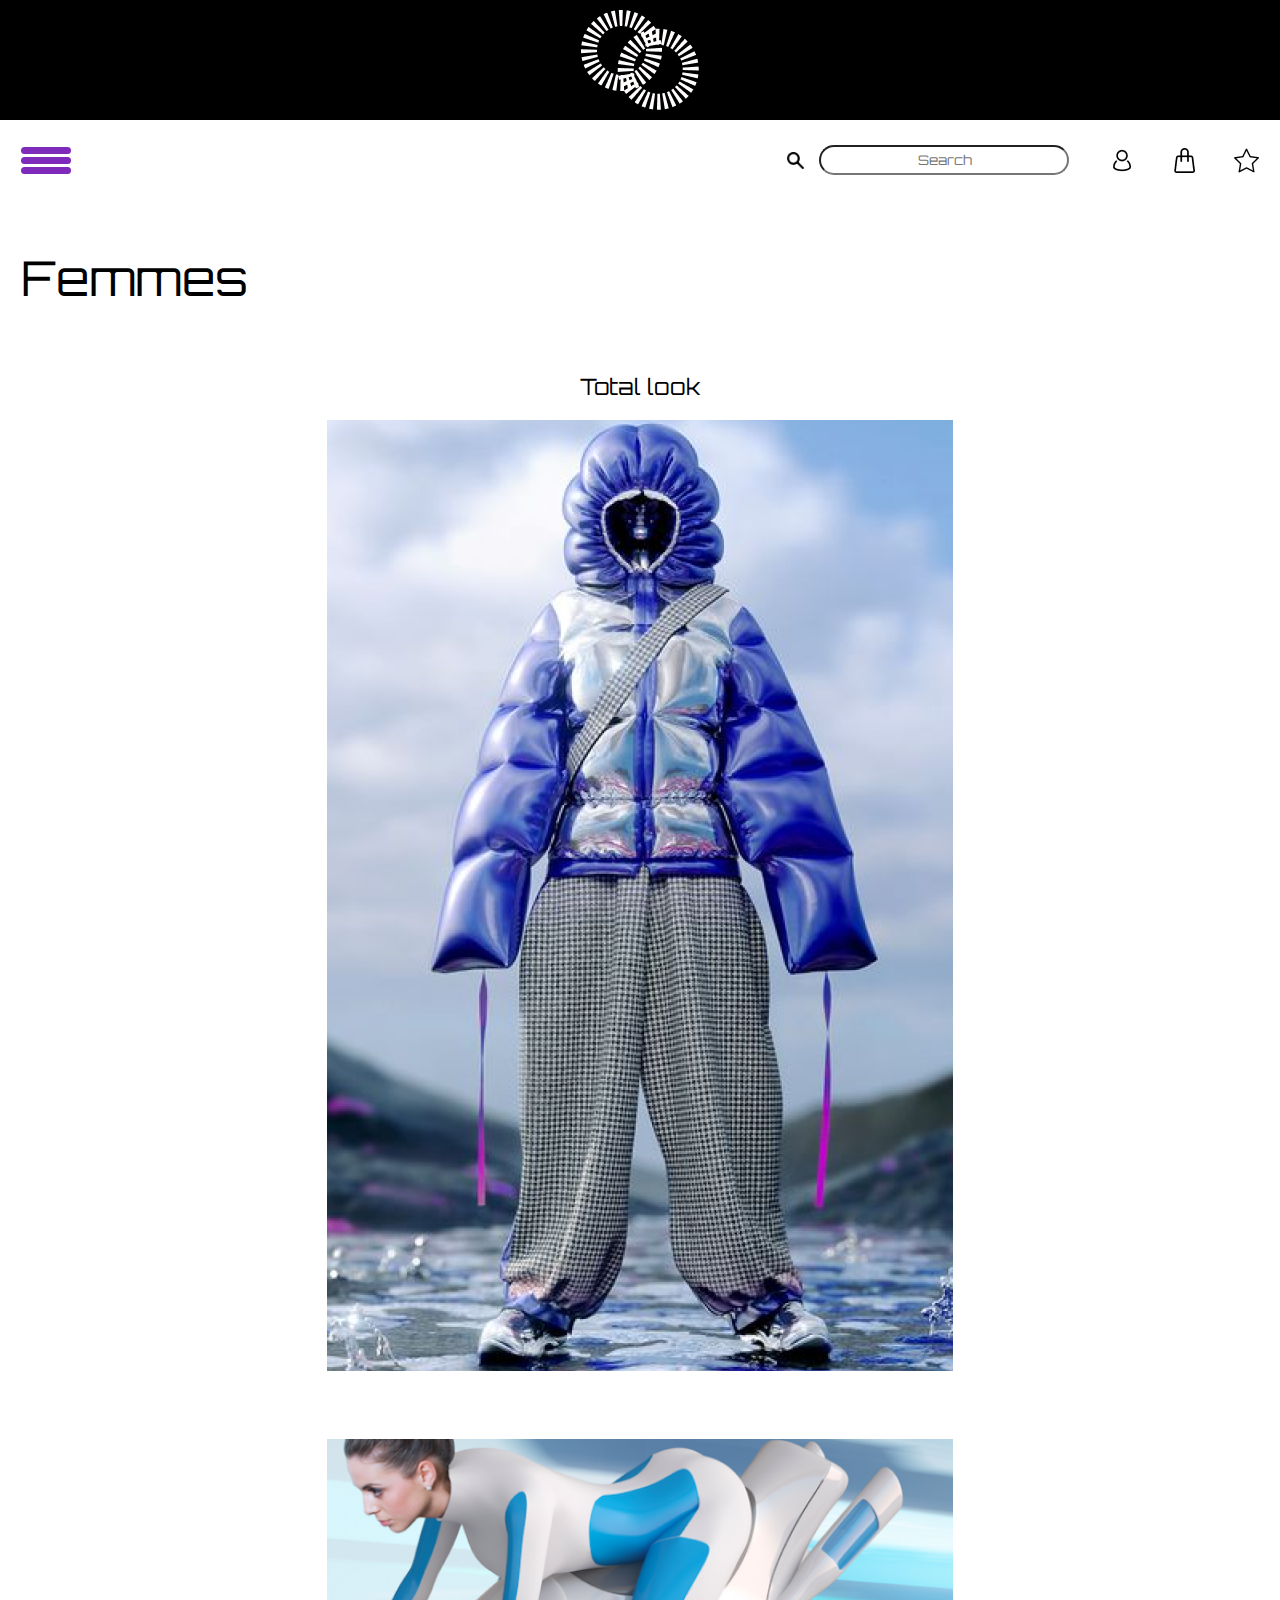
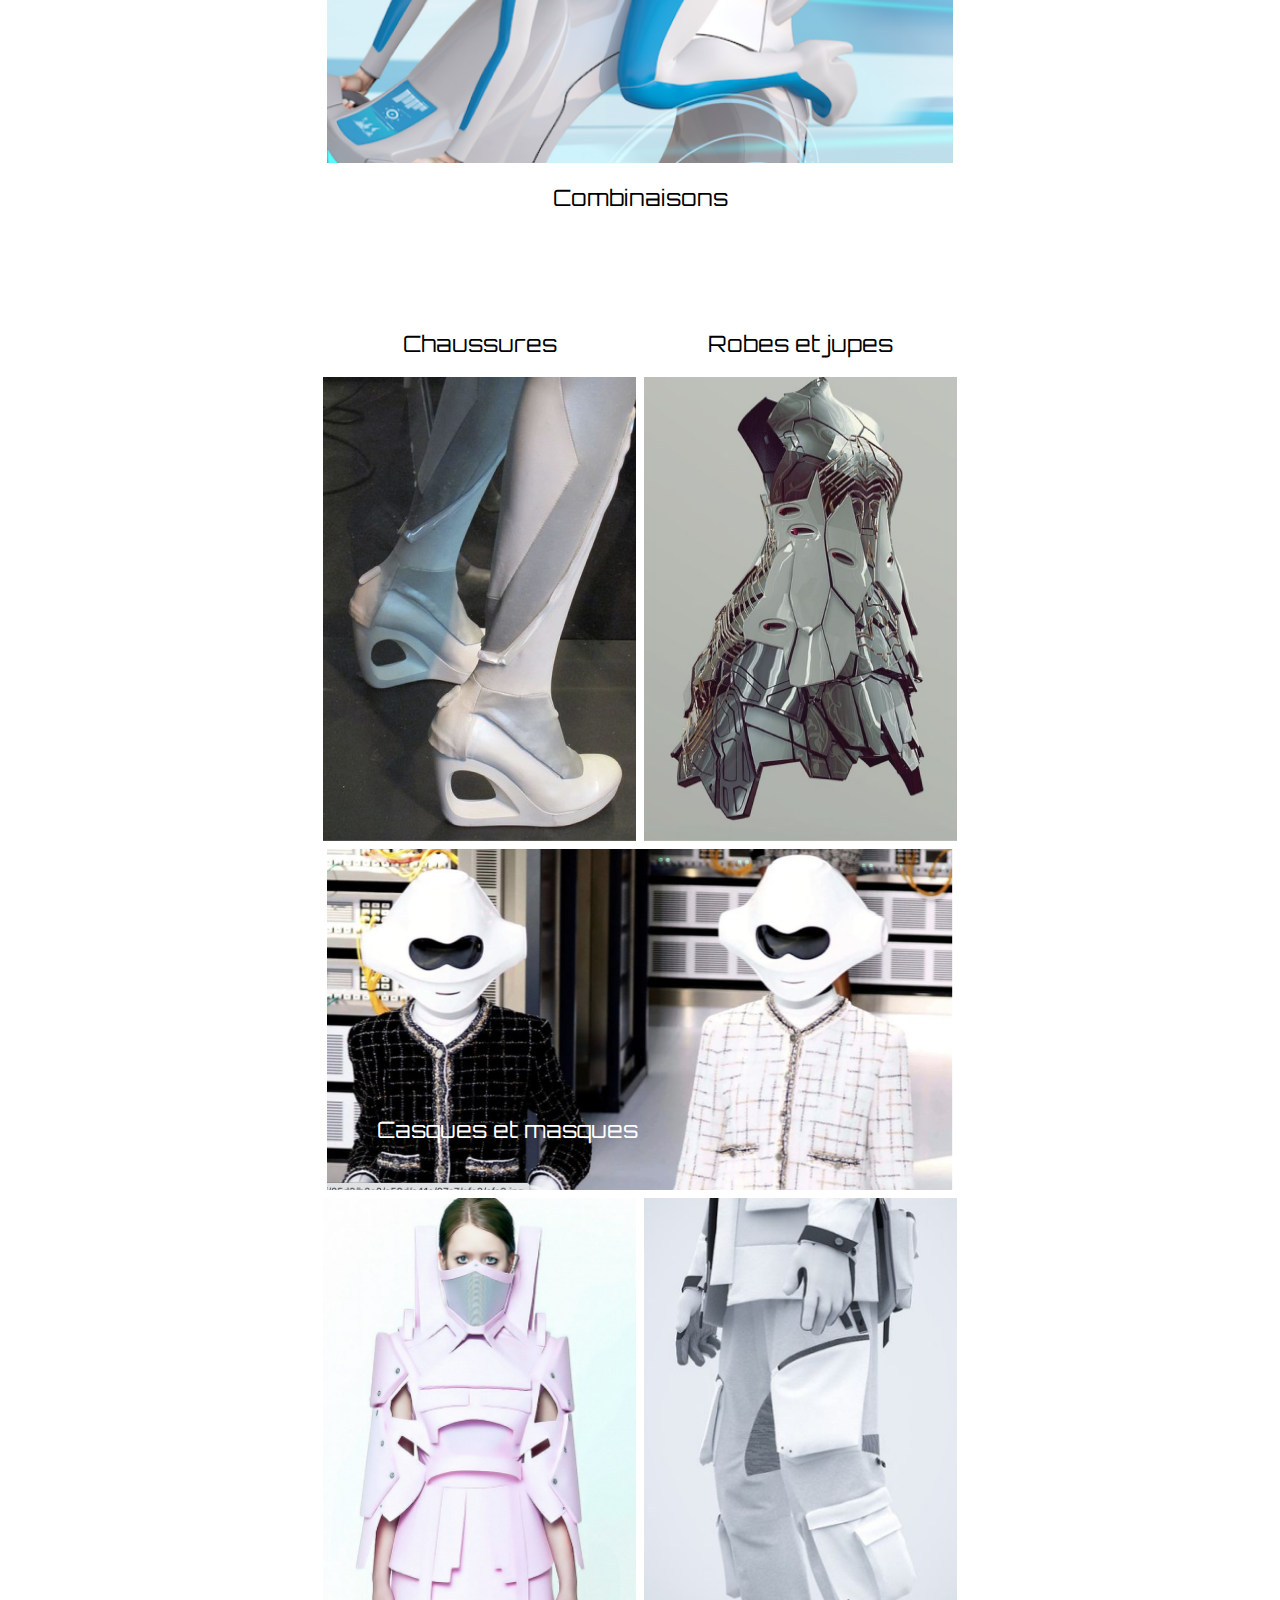
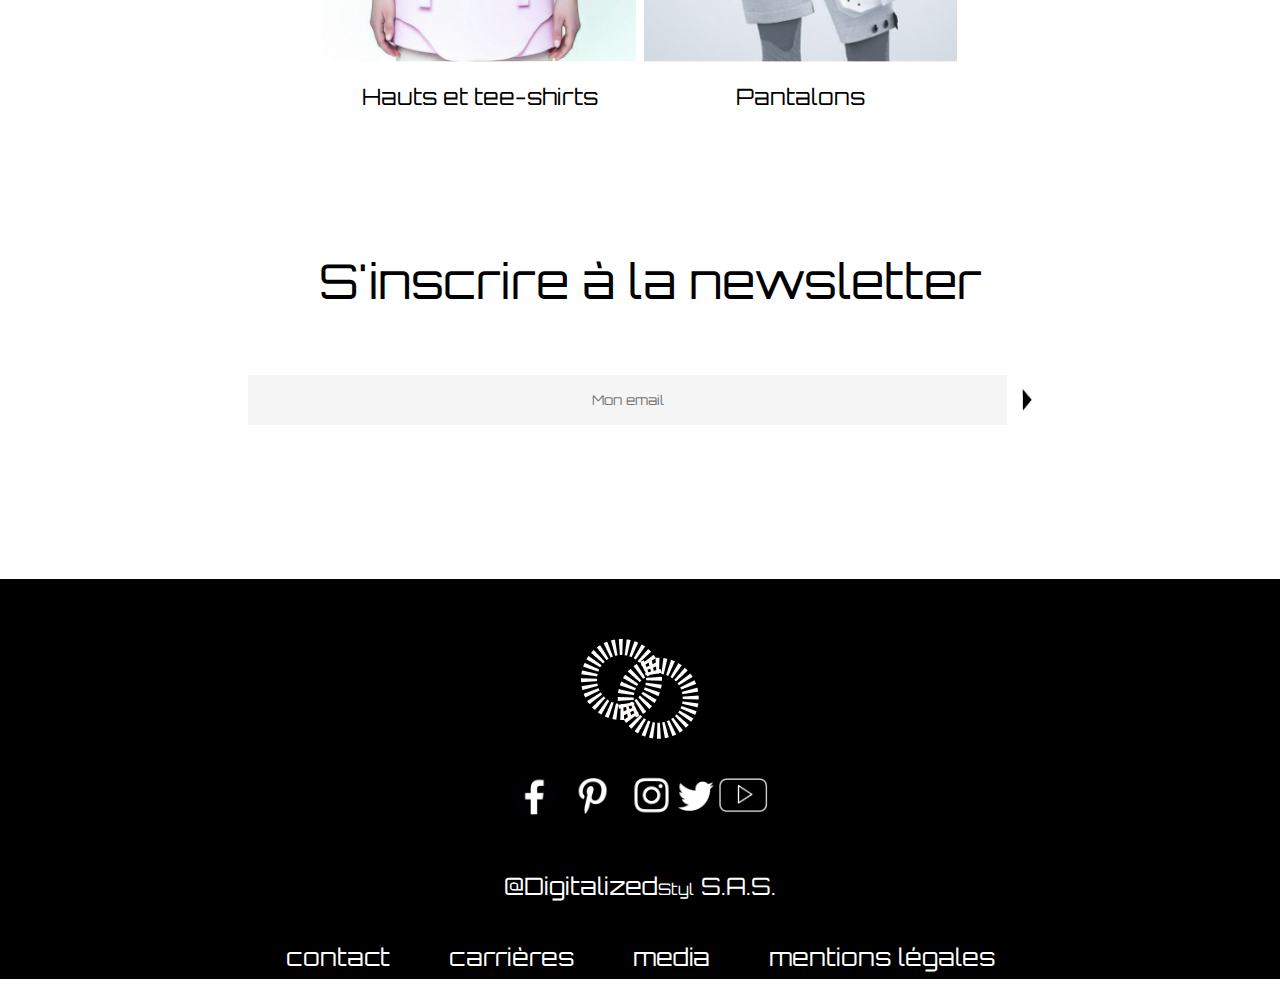
<file: categorie.html>
<!DOCTYPE html>
<html lang="fr">
    <head>
        <meta charset="UTF-8" />
        <meta http-equiv="X-UA-Compatible" content="IE=edge" />
        <meta name="viewport" content="width=device-width, initial-scale=1.0" />
        <link rel="preconnect" href="https://fonts.googleapis.com" />
        <link rel="preconnect" href="https://fonts.gstatic.com" crossorigin />
        <link
            href="https://fonts.googleapis.com/css2?family=Nunito:ital,wght@0,200;0,300;0,400;0,500;0,600;0,700;0,800;0,900;0,1000;1,200;1,300;1,400;1,500;1,600;1,700;1,800;1,900;1,1000&display=swap"
            rel="stylesheet"
        />
        <link rel="preconnect" href="https://fonts.googleapis.com" />
        <link rel="preconnect" href="https://fonts.gstatic.com" crossorigin />
        <link
            href="https://fonts.googleapis.com/css2?family=Nunito:ital,wght@0,200;0,300;0,400;0,500;0,600;0,700;0,800;0,900;0,1000;1,200;1,300;1,400;1,500;1,600;1,700;1,800;1,900;1,1000&family=Orbitron:wght@400;500;600;700;800;900&display=swap"
            rel="stylesheet"
        />
        <link rel="stylesheet" href="/styles_categorie.css" />
        <title>Projet e-commerce Simplon</title>
    </head>
    <body>
        <header>
            <!-- Logo -->
            <div class="header__logo flex">
                <a href="/index.html"
                    ><img
                        src="/assets/icônes/logo_marque.png"
                        alt="logo marque"
                /></a>
            </div>
            <!-- Barre de menu -->
            <div class="header__navigation flex">
                <!-- Burger pour partie de gauche-->
                <div class="header__burger flex column" id="burger">
                    <span class="barre__hamburger initial1" id="barre_1"></span>
                    <span class="barre__hamburger visible" id="barre_2"></span>
                    <span class="barre__hamburger initial2" id="barre_3"></span>
                </div>
                <!-- Partie de droite avec Search et 3 icônes -->
                <div class="header__icons-client flex">
                    <!-- Barre Search -->
                    <div class="input__search flex">
                        <img src="/assets/icônes/loupe.png" alt="loupe input" />
                        <input
                            type="search"
                            name="search"
                            class="search"
                            placeholder="Search"
                        />
                    </div>
                    <!-- Icônes d'action client -->
                    <div class="icons__client flex">
                        <div class="icons__container flex">
                            <a href="#"
                                ><img
                                    src="/assets/icônes/icône_compte.png"
                                    alt="compte client"
                            /></a>
                            <a href="#"
                                ><img
                                    src="/assets/icônes/icône_panier.png"
                                    alt="compte client"
                            /></a>
                            <a href="#"
                                ><img
                                    src="/assets/icônes/icône_favoris.png"
                                    alt="compte client"
                            /></a>
                        </div>
                    </div>
                </div>
            </div>
            <!-- Header -->
        </header>
        <!-- Navigation desktop en ligne puis à 992px navigation mobile en colonne-->
        <nav class="nav__desktop flex close" id="nav">
            <div class="articles-du-moment nav__list">
                <h2><a href="#">Articles</a></h2>
                <ul class="nav__nouveautes">
                    <li>
                        <a href="/categories.html">Catégories principales</a>
                    </li>
                    <li class="responsive-off"><a href="#">Nouveauté</a></li>
                    <li><a href="#">Meilleures ventes</a></li>
                    <li class="responsive-off">
                        <a href="#">Idées cadeaux</a>
                    </li>
                </ul>
            </div>
            <div class="hommes nav__list">
                <h2><a href="#">Hommes</a></h2>
                <ul class="nav__hommes">
                    <li><a href="#">Tous les vêtements</a></li>
                    <li class="responsive-off">
                        <a href="#">Hauts et tee-shirts</a>
                    </li>
                    <li class="responsive-off">
                        <a href="#">Bas et pantalons</a>
                    </li>
                    <li class="responsive-off"><a href="#">Combinaisons</a></li>
                    <li><a href="#">Chaussures</a></li>
                </ul>
            </div>
            <div class="femmes nav__list">
                <h2><a href="/categorie.html">Femmes</a></h2>
                <ul class="nav__femmes">
                    <li><a href="#">Tous les vêtements</a></li>
                    <li class="responsive-off">
                        <a href="#">Hauts et tee-shirts</a>
                    </li>
                    <li class="responsive-off">
                        <a href="#">Bas et pantalons</a>
                    </li>
                    <li class="responsive-off"><a href="#">Combinaisons</a></li>
                    <li><a href="#">Chaussures</a></li>
                </ul>
            </div>
            <div class="accessoires nav__list">
                <h2><a href="#">Accessoires</a></h2>
                <ul class="nav__accessoires">
                    <li><a href="#">Accessoires Tech</a></li>
                    <li><a href="#">Accessoires fashion</a></li>
                </ul>
            </div>
            <div class="digitalized nav__list">
                <h2>
                    <a href="#">Digitalized<span>Styl</span></a>
                </h2>
                <ul class="nav__digitalized">
                    <li><a href="#">Adresse</a></li>
                    <li><a href="#">Contact</a></li>
                </ul>
            </div>
        </nav>
        <!-- main -->
        <main class="main">
            <section class="categories">
                <h2 class="titres__sections">Femmes</h2>
                <div class="categorie__colonne-violette-haut">
                    <span class="colonne-violette"></span>
                </div>
                <div class="categories__container flex-straight">
                    <div class="categories__femmes-gauche flex column">
                        <div class="categories__femmes-total">
                            <div class="categories__titres flex">
                                <h3>Total look</h3>
                            </div>
                            <img
                                src="/assets/photos/categorie__gauche-haut.png"
                                alt="total look"
                            />
                        </div>
                        <div class="categories__femmes-combinaisons">
                            <img
                                src="/assets/photos/categorie__gauche-bas.png"
                                alt="combinaisons"
                            />
                            <div class="categories__titres bas flex">
                                <h3>Combinaisons</h3>
                            </div>
                        </div>
                    </div>
                    <div class="categories__femmes-droite flex column">
                        <div class="categories__femmes-droite-haut flex">
                            <div class="categorie__chaussures">
                                <div class="categories__titres extra flex">
                                    <h3>Chaussures</h3>
                                </div>
                                <img
                                    src="/assets/photos/categorie__droite-haut1.png"
                                    alt="chaussures"
                                />
                            </div>
                            <div class="categorie__robes-jupes">
                                <div class="categories__titres flex">
                                    <h3>Robes et jupes</h3>
                                </div>
                                <img
                                    src="/assets/photos/categorie__droite2.png"
                                    alt="robes et jupes"
                                />
                            </div>
                        </div>
                        <div class="categorie__accessoires flex">
                            <div class="categorie__accessoires relative">
                                <img
                                    src="/assets/photos/categorie__droite3.png"
                                    alt="accessoires"
                                />
                                <div class="categories__titres inside flex">
                                    <h3>Casques et masques</h3>
                                </div>
                            </div>
                        </div>
                        <div class="categories__femmes-droite-bas flex">
                            <div class="categorie__hauts-et-teeshirts">
                                <img
                                    src="/assets/photos/categorie__droite4.png"
                                    alt="hauts et tee-shirts"
                                />
                                <div class="categories__titres extra bas flex">
                                    <h3>Hauts et tee-shirts</h3>
                                </div>
                            </div>
                            <div class="categorie__pantalons">
                                <img
                                    src="/assets/photos/categorie__droite5.png"
                                    alt="pantalons"
                                />
                                <div class="categories__titres bas flex">
                                    <h3>Pantalons</h3>
                                </div>
                            </div>
                        </div>
                    </div>
                </div>
                <div class="categorie__colonne-violette-bas">
                    <span class="colonne-violette"></span>
                </div>
            </section>
            <section class="newsletter flex column">
                <h2>S'inscrire à la newsletter</h2>
                <div class="input__newsletter flex">
                    <input
                        type="email"
                        name="email"
                        placeholder="Mon email"
                    />
                    <img
                        class="polygons"
                        src="/assets/icônes/polygons.png"
                        alt="fleche droite"
                    />
                </div>
            </section>
        </main>
        <footer class="footer flex column">
            <div class="logo">
                <a href="/index.html"
                    ><img
                        src="/assets/icônes/logo_marque.png"
                        alt="logo marque"
                /></a>
            </div>
            <div class="reseaux__container flex">
                <a href="#"
                    ><img
                        src="/assets/icônes/facebook.png"
                        alt="facebook"
                        class="reseaux__items"
                /></a>
                <a href="#"
                    ><img
                        src="/assets/icônes/pinterest.png"
                        alt="pinterest"
                        class="reseaux__items"
                /></a>
                <a href="#"
                    ><img
                        src="/assets/icônes/instagram.png"
                        alt="instagramm"
                        class="reseaux__items"
                /></a>
                <a href="#"
                    ><img
                        src="/assets/icônes/twitter.png"
                        alt="twitter"
                        class="reseaux__items"
                /></a>
                <a href="#"
                    ><img
                        src="/assets/icônes/Youtube_white.png"
                        alt="youtube"
                        class="reseaux__items"
                /></a>
            </div>
            <p>@Digitalized<span>Styl</span> S.A.S.</p>
            <nav class="nav__footer flex">
                <a href="" class="nav__footer-items">contact</a>
                <a href="" class="nav__footer-items">carrières</a>
                <a href="" class="nav__footer-items">media</a>
                <a href="" class="nav__footer-items">mentions légales</a>
                <a href="" class="nav__footer-items"
                    >protection des données personnelles</a
                >
            </nav>
        </footer>
        <script src="script.js"></script>
    </body>
</html>
</file>
<file: styles_categorie.css>
/** GENERAL */
* {
    margin: 0;
    padding: 0;
    box-sizing: border-box;
    /* font-family: 'Roboto', 'Arial', sans-serif; */
    font-family: 'Orbitron', sans-serif;
    color: black;
    text-decoration: none;
    list-style: none;
}

main {
    padding-left: 21px;
    padding-right: 21px;
}

img {
    width: min(100%, 100%);
    display: block;
}

body {
    background: #fff;
}

header,
section,
footer {
    width: min(100%, 100%);
}

h1 {
    color: white;
}

h2 {
    font-weight: 400;
    margin-bottom: 46px;
}

ul li {
    line-height: 25px;
}

a {
    text-decoration: none;
    color: black;
}

button {
    padding: 30px 80px;
    border: 7px solid white;
    border-radius: 15px;
    font-size: 2rem;
}

.polygons {
    width: 10px;
}

/*? PROPRIETES BOX*/
.flex {
    display: flex;
    justify-content: space-between;
    align-items: center;
}

.flex-straight {
    display: flex;
}

.column {
    flex-direction: column;
}

/*? MISE EN PLACE DES VARIABLES */
:root {
    --color-black: black;
    --color-darkGray: #7a7070;
    --color-white: #fff;
    --color-grey: #f5f5f5;
    --color-purple: #7e2bbb;
}

/*? HEADER */
.header__logo {
    justify-content: center;
    background: var(--color-black);
    min-height: 103px;
}

.header__logo img {
    width: 118px;
    margin: 10px 0;
}

.header__navigation {
    min-height: 80px;
}

/* burger et navigation */

.header__burger {
    gap: 3px;
    margin-left: 21px;
    min-width: 20px;
}

.barre__hamburger {
    width: 50px;
    height: 7px;
    background-color: var(--color-purple);
    border-radius: 5px;
}

.header__burger:hover {
    cursor: pointer;
}

.header__icons-client {
    min-width: 400px;
    justify-content: space-around;
    gap: 40px;
}

.input__search {
    gap: 15px;
}

.input__search input {
    border-radius: 15px;
    height: 30px;
    text-align: center;
}

.input__search input::placeholder {
    padding-left: 15px;
}

.input__search img {
    width: 17px;
}

.search {
    min-width: 250px;
}

.icons__container {
    width: 150px;
    justify-content: space-between;
    margin-right: 21px;
}

/** CLASS ANIMATIONS JS POUR LE BURGER QUI SE TRANSFORME EN CROIX*/

/* barres hamburger en position normale */
.visible {
    opacity: 1;
    transition: 1s;
}

.initial1 {
    transform: translateY(0px) rotate(0deg);
    transition: 0.5s;
}

.initial2 {
    transform: translateY(0px) rotate(0deg);
    transition: 0.5s;
}

/* mise en place de la croix */
.opacity {
    opacity: 0;
    transition: 1s;
}

.rotate1 {
    transform: translateY(10px) rotate(130deg);
    transition: 0.8s;
}

.rotate2 {
    transform: translateY(-10px) rotate(-130deg);
    transition: 0.8s;
}

/*? NAVIGATION */
.nav__desktop {
    justify-content: space-around;
    padding: 21px;
    background: var(--color-white);
    opacity: 0.95;
    width: min(100%, 100%);
    position: relative;
    top: 0px;
    z-index: 1;
}

.nav__list {
    min-height: 275px;
    min-width: 150px;
}

.digitalized span {
    font-size: medium;
}

/** CLASS ANIMATION JS POUR LA NAVIGATION VENANT DE GAUCHE */
/* Navigation apparait au clic */
.open {
    transition: 1s;
    left: 0px;
}

/* Navigation cachée à gauche */
.close {
    transition: 2s;
    left: -2880px;
}

/*? CATEGORIES */

.categories {
    position: relative;
    top: -270px;
    font-size: smaller;
}

.categories h2 {
    font-size: 3rem;
    margin-bottom: 4rem;
    font-size: clamp(38px, 5vw, 48px);
}

.categories__container {
    margin-top: 68px;
    justify-content: center;
    flex-wrap: wrap;
    gap: 8px;
}

.categories__titres {
    font-size: 1.2rem;
    margin-bottom: 10px;
}

.categories__titres h3 {
    font-weight: lighter;
    color: var(--color-white);
}

.categories__titres:hover {
    cursor: pointer;
}

.bas {
    margin-top: 20px;
}

.relative {
    position: relative;
}

.inside {
    position: absolute;
    top: 370px;
    left: 55px;
}

.categories__femmes-gauche {
    justify-content: center;
    gap: 8px;
}

.categories__femmes-droite {
    justify-content: center;
    gap: 8px;
}

.categories__femmes-droite-haut {
    gap: 8px;
    justify-content: space-between;
}

.categories__femmes-droite-bas {
    gap: 8px;
}

/* IMAGES */
.categories__femmes-total > img {
    /* width: 626px;
    height: 951px; */
    height: 1360px;
    /* margin-top: 0px; */
}

.categories__femmes-combinaisons > img {
    /* width: 626px;
    height: 324px; */
    width: 895px;
    height: 352px;
    object-fit: cover;
}

.categorie__chaussures img {
    /* width: 313px;
    height: 464px; */
    width: 425px;
}

.categorie__robes-jupes img {
    /* width: 313px;
    height: 464px; */
    width: 430px;
}

.categorie__accessoires img {
    /* width: 626px;
    height: 341px; */
    width: 863px;
}

.categorie__hauts-et-teeshirts img {
    /* width: 313px;
    height: 464px; */
    width: 428px;
}

.categorie__pantalons img {
    /* width: 313px;
    height: 464px; */
    width: 424px;
}

.categories__femmes {
    align-items: flex-start;
    flex-wrap: wrap;
}

.categorie__colonne-violette-bas {
    width: min(100%);
    height: min(80px);
    background: var(--color-purple);
    position: relative;
    top: -57px;
    z-index: -1;
}

.categorie__colonne-violette-haut {
    width: min(100%);
    height: min(80px);
    background: var(--color-purple);
    position: absolute;
    top: 79px;
    left: 0px;
    z-index: -1;
}

/*? NEWSLETTER */
.newsletter {
    height: auto;
    align-items: center;
    margin-bottom: 154px;
    margin-top: -200px;
}

.newsletter h2 {
    font-size: clamp(38px, 5vw, 48px);
    margin-bottom: 4rem;
    padding-left: 21px;
    text-align: center;
}

.input__newsletter {
    width: 100%;
    gap: 15px;
    justify-content: center;
}

.input__newsletter input {
    height: 50px;
    width: min(759px, 80%);
    background: var(--color-grey);
    border: none;
    text-align: center;
}

/*? FOOTER */
.footer {
    height: 400px;
    background: var(--color-black);
    color: var(--color-white);
    justify-content: space-around;
}

.logo {
    margin-top: 60px;
}

.reseaux__container {
    margin-top: 20px;
    justify-content: space-around;
    width: min(20%, 80%);
}

.footer p {
    color: var(--color-white);
    font-size: x-large;
    margin: 40px 0px;
}

.footer p span {
    color: var(--color-white);
    font-size: medium;
}

.nav__footer {
    justify-content: space-around;
    flex-wrap: wrap;
    width: min(60%, 80%);
    margin-bottom: 30px;
}

.nav__footer a {
    color: var(--color-white);
    font-size: clamp(0.5rem, 3vw, 1.5rem);
    line-height: 2rem;
}

/*? MEDIAQUERIES */

@media screen and (max-width: 1830px) {
    /* IMAGES */
    .categories__femmes-total > img {
        width: 626px;
        height: 951px;
        margin-top: 0px;
    }

    .categories__femmes-combinaisons > img {
        width: 626px;
        height: 324px;
        object-fit: cover;
    }

    .categorie__chaussures img {
        width: 313px;
        height: 464px;
    }

    .categorie__robes-jupes img {
        width: 313px;
        height: 464px;
    }

    .categorie__accessoires img {
        width: 626px;
        height: 341px;
    }

    .categorie__hauts-et-teeshirts img {
        width: 313px;
        height: 464px;
    }

    .categorie__pantalons img {
        width: 313px;
        height: 464px;
    }

    .inside {
        position: absolute;
        top: 280px;
        left: 35px;
    }
}

@media screen and (max-width: 1310px) {
    .categories__container {
        margin-top: 0px;
    }

    .categorie__colonne-violette-haut,
    .categorie__colonne-violette-bas {
        display: none;
    }

    .categories__titres {
        justify-content: center;
        width: 100%;
    }

    .categories__titres h3 {
        font-weight: lighter;
        color: var(--color-black);
    }

    .categories__titres {
        cursor: pointer;
        transition: 1s;
        border-bottom: 10px solid transparent;
        width: 100%;
    }

    .categories__titres:hover {
        cursor: pointer;
        transition: 1s;
        border-bottom: 10px solid var(--color-purple);
        width: 100%;
    }

    .inside h3 {
        color: white;
        position: absolute;
        left: 15px;
    }
    .inside:hover {
        width: 50%;
    }

    .categories__femmes-total {
        margin-bottom: 60px;
    }

    .categories__femmes-gauche {
        margin-bottom: 90px;
    }

    .newsletter {
        margin-top: -150px;
    }
}

@media screen and (max-width: 992px) {
    .nav__desktop {
        flex-direction: column;
        text-align: center;
    }

    .nav__list h2 {
        margin-bottom: 8px;
    }

    .nav__list {
        min-height: 100px;
        min-width: 150px;
        margin-bottom: 10px;
    }

    .nav__list ul li a {
        font-size: smaller;
    }

    .responsive-off {
        display: none;
    }

    .titres__sections {
        text-align: center;
    }

    .categories {
        margin-top: -300px;
    }

    .categorie__accessoires,
    .categories__femmes {
        flex-direction: column;
        align-items: center;
    }

    .newsletter {
        margin-top: -150px;
    }
}

@media screen and (max-width: 768px) {
    /* Header & menu */
    .header__navigation {
        flex-direction: column;
        height: auto;
        padding: 5px;
        gap: 15px;
    }

    .header__burger {
        margin: 30px 0px;
    }

    .header__icons-client {
        flex-direction: column;
        gap: 15px;
    }

    .input__search img {
        display: none;
    }

    .input__search input {
        margin-left: 15px;
    }

    .icons__client {
        justify-content: center;
        align-items: center;
        margin-right: 0px;
    }

    .icons__container {
        margin-right: 0px;
    }

    .icons__container a img {
        padding: 5px;
    }

    .footer {
        height: auto;
    }

    .reseaux__container,
    .nav__footer {
        flex-direction: column;
    }

    .nav__footer-items {
        text-align: center;
    }
}

@media screen and (max-width: 570px) {
    /* Header & menu */
    .header__navigation {
        flex-direction: column;
        height: auto;
        padding: 5px;
        gap: 15px;
    }

    .header__burger {
        margin: 30px 0px;
    }

    .header__icons-client {
        flex-direction: column;
        gap: 15px;
    }

    .input__search img {
        display: none;
    }

    .input__search input {
        margin-left: 15px;
    }

    .icons__client {
        justify-content: center;
        align-items: center;
        margin-right: 0px;
    }

    .icons__container {
        margin-right: 0px;
    }

    .icons__container a img {
        padding: 5px;
    }

    .categories__femmes-total > img {
        max-width: 313px;
        object-fit: cover;
        margin: 0 auto;
    }

    .categories__femmes-combinaisons > img {
        width: 426px;
        height: fit-content;
        object-fit: cover;
    }

    .categorie__accessoires > img {
        width: 426px;
        height: fit-content;
        object-fit: cover;
    }

    .categorie__accessoires {
        margin: 60px 0;
    }

    .categories__femmes-droite-haut {
        flex-direction: column;
        gap: 60px;
    }

    .categories__femmes-droite-bas {
        flex-direction: column;
        gap: 60px;
    }

    .inside h3 {
        color: white;
        position: absolute;
        top: -70px;
        left: -10px;
    }

    .newsletter {
        margin-top: -150px;
    }
}
</file>
